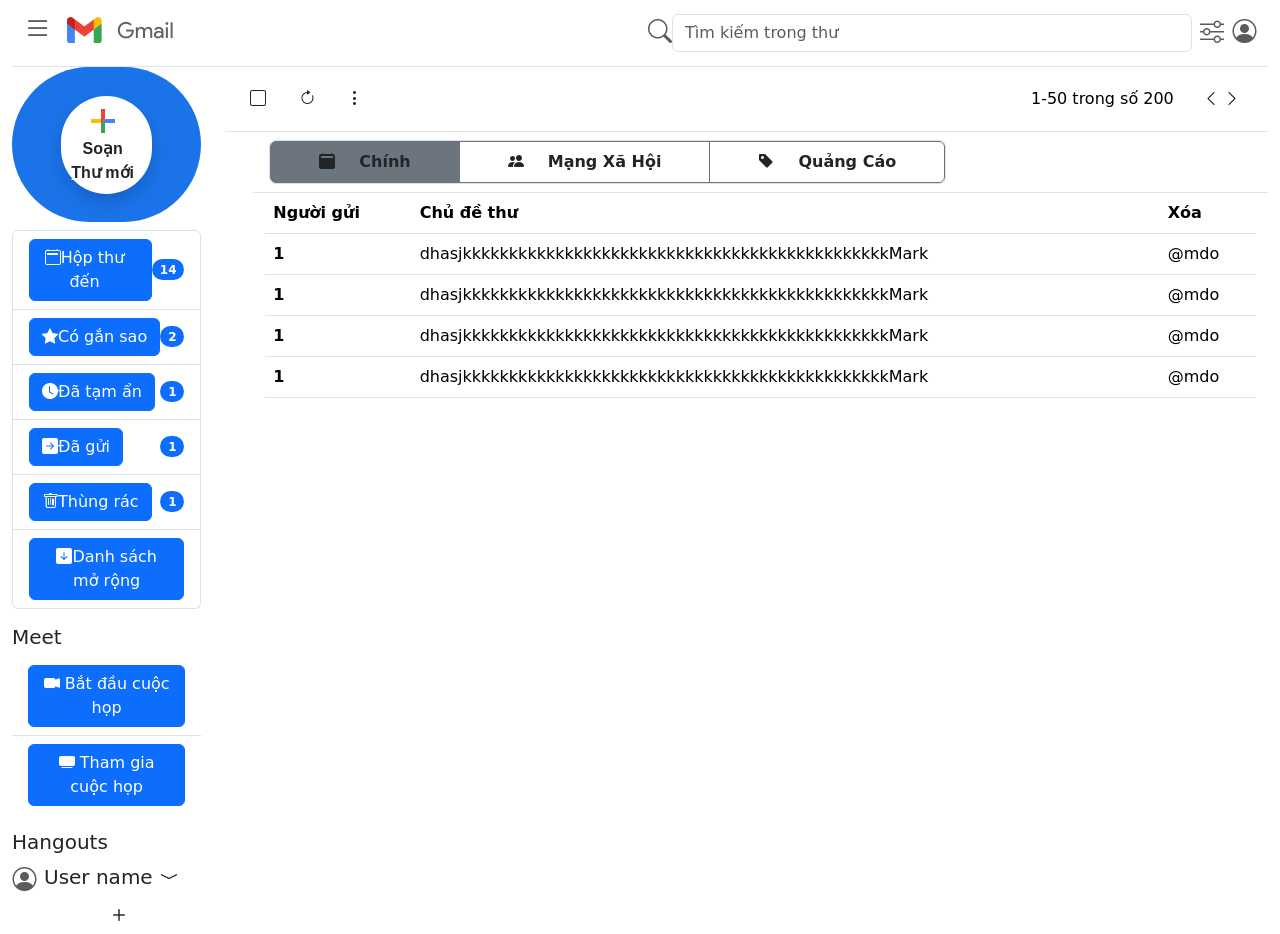
<file: index.html>
<!DOCTYPE html>
<html lang="en">

<head>
    <meta charset="UTF-8">
    <meta http-equiv="X-UA-Compatible" content="IE=edge">
    <meta name="viewport" content="width=device-width, initial-scale=1.0">
    <title>Gmail</title>
    <link href="https://cdn.jsdelivr.net/npm/bootstrap@5.1.3/dist/css/bootstrap.min.css" rel="stylesheet"
        integrity="sha384-1BmE4kWBq78iYhFldvKuhfTAU6auU8tT94WrHftjDbrCEXSU1oBoqyl2QvZ6jIW3" crossorigin="anonymous">
    <link rel="stylesheet" href="https://cdn.jsdelivr.net/npm/bootstrap-icons@1.7.2/font/bootstrap-icons.css">
    <link rel="stylesheet" href="./assets/css/style.css">
</head>

<body>
    <!--Header-->

    <header class="container-fluid">
        <div class="row">
            <div class="col-md-12">
                <!--Chen 1thanh dieu huong-->
                <nav class="navbar navbar-white bg-white border-bottom">
                    <div class="container-fluid">
                        <span>
                            <a class="text-muted fs-3 bg-white fw-bold" href="#"><i class="bi bi-list"></i></a>
                            <a href="#"><img class="ms-2 pb-2" src="./assets/img/logo_gmail.png" alt=""></a>
                        </span>

                        <form class="d-flex w-50 border-none">
                            <a class="nav-link active text-muted fs-4 ms-2 " href="#"><i class="bi bi-search"></i></a>
                            <input type="text" class="form-control" placeholder="Tìm kiếm trong thư" aria-label="Search"
                                aria-describedby="basic-addon1">
                            <div class="nav-link active bg-white rounded-end text-muted fs-4 ms-2 " id="basic-addon1"><i
                                    class="bi bi-sliders "></i>
                            </div>
                            <a class="nav-link active text-muted fs-4 ms-2 " href="#"><i
                                    class="bi bi-person-circle"></i></a>
                        </form>
                    </div>

                </nav>
            </div>
        </div>
    </header>

    <!--Main-->
    <main class="container-fluid h-100">
        <div class="main-content row">
            <div class="col-md-2 bg-white  ">
                <!--Left-->
                <div class="left-nav w-100">

                    <div class="button text-decoration-underline rounded-pill hover-overlay hover-overlay ">
                        <button type="button"
                            class="btn btn-white rounded-pill shadow p-2 pe-3 mb-3 bg-body rounded mx-4 mt-3"><img
                                src="./assets/img/img1/compose.png" alt=""> <span class="fw-bold">Soạn Thư mới</span>
                        </button>
                    </div>


                    <ul class="list-group mb-3 mt-2">
                        <li class="list-group-item d-flex justify-content-between align-items-center ">
                            <div class="d-grid gap-2">
                                <button class="btn btn-primary pe-4" type="button"><i class="bi bi-calendar2"></i><span
                                        class="header">Hộp thư đến</span></button>
                            </div>
                            <span class="badge bg-primary rounded-pill">14</span>
                        </li>
                        <li class="list-group-item d-flex justify-content-between align-items-center">
                            <button class="btn btn-primary" type="button"><i class="bi bi-star-fill"></i><span
                                    class="header">Có gắn sao</span></button>
                            <span class="badge bg-primary rounded-pill">2</span>
                        </li>
                        <li class="list-group-item d-flex justify-content-between align-items-center">
                            <button class="btn btn-primary" type="button"><i class="bi bi-clock-fill"></i><span
                                    class="header">Đã tạm ẩn</span></button>
                            <span class="badge bg-primary rounded-pill">1</span>
                        </li>
                        <li class="list-group-item d-flex justify-content-between align-items-center">
                            <button class="btn btn-primary" type="button"><i
                                    class="bi bi-arrow-right-square-fill"></i><span class="header">Đã
                                    gửi</span></button>
                            <span class="badge bg-primary rounded-pill">1</span>
                        </li>
                        <li class="list-group-item d-flex justify-content-between align-items-center">
                            <button class="btn btn-primary" type="button"><i class="bi bi-trash"></i><span
                                    class="header">Thùng rác</span></button>
                            <span class="badge bg-primary rounded-pill">1</span>
                        </li>
                        <li class="list-group-item d-flex justify-content-between align-items-center">
                            <button class="btn btn-primary" type="button"><i
                                    class="bi bi-arrow-down-square-fill"></i><span class="header">Danh sách mở
                                    rộng</span></button>
                        </li>
                    </ul>


                    <div class="meet">
                        <h5>Meet</h5>
                        <ul class="meetform list-group list-group-flush w-100 mb-3 ">

                            <li class="list-group-item">
                                <button type="button" class="btn btn-primary "><i class="bi bi-camera-video-fill"></i>
                                    <span class="header">Bắt đầu cuộc họp</span></button>
                            </li>
                            <li class="list-group-item">
                                <button type="button" class="btn btn-primary"><i class="bi bi-tv-fill"></i>
                                    <span class="header">Tham gia cuộc họp</span></button>
                            </li>

                        </ul>
                    </div>

                    <div class="hangout mt-2">
                        <h5>Hangouts</h5>
                        <div class="row ">
                            <div class="col-md-1 fs-4 text-muted">
                                <i class="bi bi-person-circle"></i>
                            </div>
                            <div class="col-md-9 ms-2 fs-5">
                                <span>User name</span>
                                <i class="bi bi-chevron-compact-down"></i>
                            </div>
                            <div class="col-md-1 fs-4 mx-auto">
                                <i class="bi bi-plus"></i>
                            </div>
                        </div>

                    </div>

                </div>
            </div>
            <div class="col-md-10">
                <div class="row">

                    <div class="col-md-12">
                        <nav class="navbar navbar-light bg-white border-bottom">
                            <div class="container-fluid">
                                <a class="navbar-brand" href="#">
                                    <button type="button" class="btn"><i class="bi bi-square"></i></button>
                                    <button type="button" class="btn"><i class="bi bi-arrow-clockwise"></i></button>
                                    <button type="button" class="btn"><i class="bi bi-three-dots-vertical"></i></button>
                                </a>
                                <a class="navbar-brand fs-6 " href="#">
                                    <span> 1-50 trong số 200</span>
                                    <span><i class="bi bi-chevron-left ms-4"></i></span>
                                    <span><i class="bi bi-chevron-right"></i></span>
                                </a>
                            </div>
                        </nav>
                    </div>
                <!--Khung web-->


                <!-- Phần hiển thị nội dung mail -->
                    <div class="container-noidunggamil ">
                        <div class="content row ms-3 overflow-auto ">
                            <div class="col-md-12 ">
                                <nav class="nav-3 navbar navbar-light bg-white border-bottom  ">
                                    <div class="btn-nav btn-group border ms-3" role="group"
                                        aria-label="Basic radio toggle button group">
                                        <input type="radio" class="btn-check" name="btnradio" id="btnradio1" autocomplete="off"
                                            checked>
                                        <label class="btn-nav btn btn-outline-secondary text-dark px-5 py-2 fw-bold"
                                            for="btnradio1"><i class="bi bi-calendar2-fill me-4"></i>Chính</label>
        
                                        <input type="radio" class="btn-check" name="btnradio" id="btnradio2" autocomplete="off">
                                        <label class="btn-nav btn btn-outline-secondary text-dark px-5 py-2 fw-bold "
                                            for="btnradio2"><i class="bi bi-people-fill me-4"></i>Mạng Xã Hội</label>
        
                                        <input type="radio" class="btn-check" name="btnradio" id="btnradio3" autocomplete="off">
                                        <label class="btn-nav btn btn-outline-secondary text-dark px-5 py-2 fw-bold"
                                            for="btnradio3"><i class="bi bi-tag-fill me-4"></i>Quảng Cáo</label>
                                    </div>
                                </nav>         
                       
                        <div class="noidung-gmail container-fluid">
                            <table class="table table-hover table-ms table-responsive align-middle">
                                <thead>
                                    <tr>
                                        <th scope="col">Người gửi</th>
                                        <th scope="col ">Chủ đề thư</th>
                                        <th scope="col">Xóa</th>
                                    </tr>  
                                </thead>
                                <tbody>
                                    
                                    <tr>
                                      <a href=""></a>
                                      <th scope="row">1</th>
                                      <td>dhasjkkkkkkkkkkkkkkkkkkkkkkkkkkkkkkkkkkkkkkkkkkkkkkMark</td>
                                      <td>@mdo</td>
                                    </tr>
                                    <tr>
                                        <th scope="row">1</th>
                                        <td>dhasjkkkkkkkkkkkkkkkkkkkkkkkkkkkkkkkkkkkkkkkkkkkkkkMark</td>
                                       
                                        <td>@mdo</td>
                                      </tr>
                                      <tr>
                                        <th scope="row">1</th>
                                        <td>dhasjkkkkkkkkkkkkkkkkkkkkkkkkkkkkkkkkkkkkkkkkkkkkkkMark</td>
                                       
                                        <td>@mdo</td>
                                      </tr>
                                      <tr>
                                        <th scope="row">1</th>
                                        <td>dhasjkkkkkkkkkkkkkkkkkkkkkkkkkkkkkkkkkkkkkkkkkkkkkkMark</td>
                                       
                                        <td>@mdo</td>
                                      </tr>

                                </tbody>
                                <!--in nội dung vào đây-->
                            </table>
                        </div>
                    </div>


                </div>
            </div>

    </main>




    <script src="https://cdn.jsdelivr.net/npm/bootstrap@5.1.3/dist/js/bootstrap.bundle.min.js"
        integrity="sha384-ka7Sk0Gln4gmtz2MlQnikT1wXgYsOg+OMhuP+IlRH9sENBO0LRn5q+8nbTov4+1p"
        crossorigin="anonymous"></script>
</body>

</html>
</file>
<file: assets/css/style.css>
body{
    margin: 0;
    padding: 0;
}
/* CSS for Header*/
/* 1. CSS Flexbox; CSS Grid */
#header{
    box-shadow: 0 2px 6px 0 rgba(0, 0, 0, .12);
    inset 0 -1px 0 0 #dadce0;
    display: flex;
    justify-content: space-between;
    align-items: center;
    width: 100%;
    height: 56px;
    padding: 15px;
    background-color: #fff;
    box-sizing: border-box;
    position: fixed;
    top: 0;
    left: 0;
}
#header .h-left{
    display: flex;
    align-items: center;
}
#header .h-left img{
    width: 50px;
    margin-left: 3rem;

}
#header .h-left span{
    cursor: pointer;
    padding: 0 7px;
}

.h-right {
    display: flex;
    position: relative;
    align-items: center;
    justify-content: flex-end;
    height: 100%;
    padding: 9px 0;
}
.header .button+.button {
    margin-left: 0;
}
.h-right.button--mobile-after-hero-only {
    position: absolute;
    opacity: .001;
    pointer-events: none;
}
.button+.button {
    margin-left: 10px;
}
.button {
    font-family: "Google Sans","Roboto",Arial,sans-serif;
    font-size: 16px;
    font-weight: 500;
    letter-spacing: .1px;
    line-height: 24px;
    align-items: center;
    appearance: none;
    -webkit-appearance: none;
    background-color: #1a73e8;
    border: 1px solid transparent;
    border-radius: 4px;
    color: #fff;
    cursor: pointer;
    display: inline-flex;
    justify-content: center;
    padding: 12px 24px 11px;
    text-decoration: none;
    text-rendering: optimizeLegibility;
    transition: background-color .2s,box-shadow .2s,color .2s;
}
/* css for sideber*/
#sidebar{
    height: 100%;
    width: 230px;
    background-color: #f1f1f1;
    margin-top: 56px;
    position: fixed;
    top: 0;
    left: 0;
    padding: 5px 10px;
    box-sizing: border-box;
}
#main{
    height: 100%;
    margin-top: 56px;
    margin-left: 230px;
    padding: 5px 10px;
    
}
</file>
